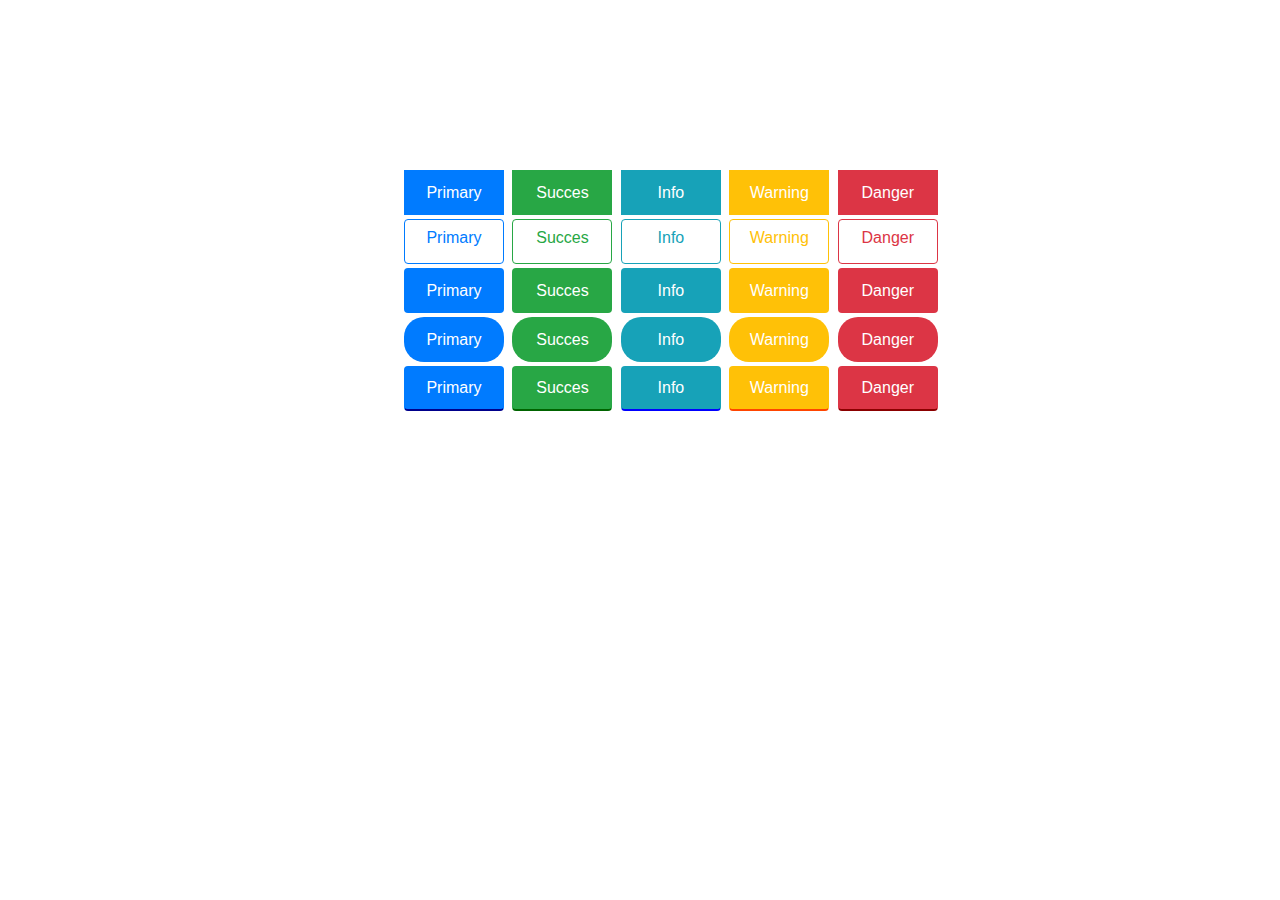
<file: index2.html>
<!DOCTYPE html>
<html lang="en">
<head>
    <meta charset="UTF-8">
    <title>Title</title>
    <link rel="stylesheet" href="css/bootstrap.css">
    <link rel="stylesheet" href="css/main2.css">
</head>
<body>

<div class="container">
    <div class="row my-1 row-left row-top">
        <div class="col-md-12 mx-auto">
            <button type="button" class="btn bg-primary ml-1 border-radius text-white">Primary</button>
            <button type="button" class="btn bg-success ml-1 border-radius text-white">Succes</button>
            <button type="button" class="btn bg-info ml-1 border-radius text-white">Info</button>
            <button type="button" class="btn bg-warning ml-1 border-radius text-white">Warning</button>
            <button type="button" class="btn bg-danger ml-1 border-radius text-white">Danger</button>
        </div>
    </div>
    <div class="row my-1 row-left">
        <div class="col-md-12">
            <a href="#" class="btn btn-outline-primary ml-1">Primary</a>
            <a href="#" class="btn btn-outline-success ml-1">Succes</a>
            <a href="#" class="btn btn-outline-info ml-1">Info</a>
            <a href="#" class="btn btn-outline-warning ml-1">Warning</a>
            <a href="#" class="btn btn-outline-danger ml-1">Danger</a>
        </div>
    </div>
    <div class="row my-1 row-left">
        <div class="col-md-12 mx-auto">
            <button type="button" class="btn bg-primary ml-1 text-white">Primary</button>
            <button type="button" class="btn bg-success ml-1 text-white">Succes</button>
            <button type="button" class="btn bg-info ml-1 text-white">Info</button>
            <button type="button" class="btn bg-warning ml-1 text-white">Warning</button>
            <button type="button" class="btn bg-danger ml-1 text-white">Danger</button>
        </div>
    </div>
    <div class="row my-1 row-left">
        <div class="col-md-12 mx-auto">
            <button type="button" class="btn bg-primary ml-1 text-white b-r">Primary</button>
            <button type="button" class="btn bg-success ml-1 text-white b-r">Succes</button>
            <button type="button" class="btn bg-info ml-1 text-white b-r">Info</button>
            <button type="button" class="btn bg-warning ml-1 text-white b-r">Warning</button>
            <button type="button" class="btn bg-danger ml-1 text-white b-r">Danger</button>
        </div>
    </div>
    <div class="row my-1 row-left">
        <div class="col-md-12 mx-auto">
            <button type="button" class="btn bg-primary ml-1 text-white b-r-primary">Primary</button>
            <button type="button" class="btn bg-success ml-1 text-white b-r-succes">Succes</button>
            <button type="button" class="btn bg-info ml-1 text-white b-r-info">Info</button>
            <button type="button" class="btn bg-warning ml-1 text-white b-r-warning">Warning</button>
            <button type="button" class="btn bg-danger ml-1 text-white b-r-danger">Danger</button>
        </div>
    </div>
</div>
<script src="js/jQuery.min.js"></script>
<script src="js/src/popover.js"></script>
<script src="js/bootstrap.js"></script>
</body>
</html>
</file>
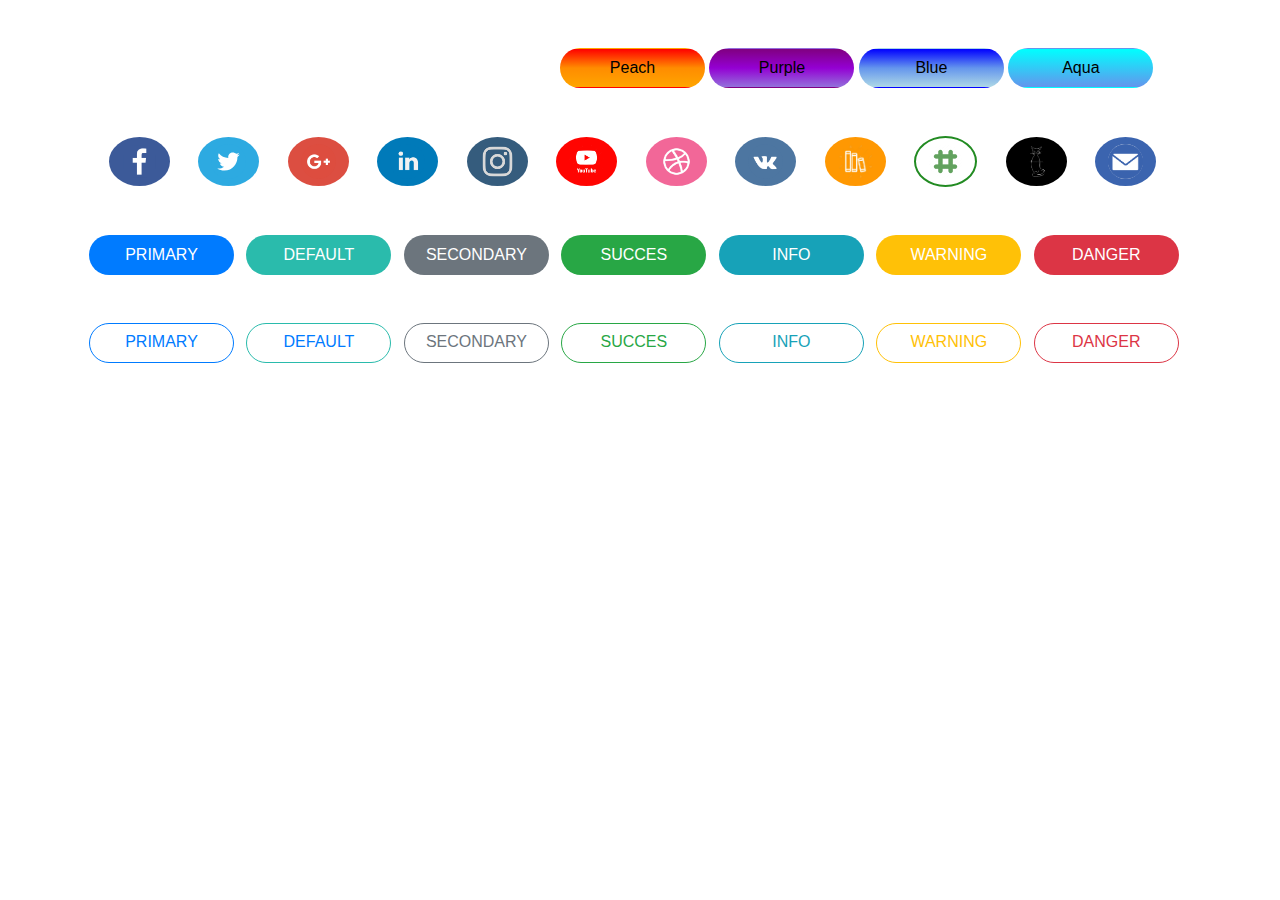
<file: index3.html>
<!DOCTYPE html>
<html lang="en">
<head>
    <meta charset="UTF-8">
    <title>Title</title>
    <link rel="stylesheet" href="css/bootstrap.css">
    <link rel="stylesheet" href="css/main3.css">
</head>
<body>
<div class="container">
    <div class="row my-5">
        <div class="col-md-5">
        </div>
        <div class="col-md-7 margin-left">
            <button type="button" class="btn text-center btn-radius btn-peach">Peach</button>
            <button type="button" class="btn text-center btn-radius btn-purple">Purple</button>
            <button type="button" class="btn text-center btn-radius btn-blue">Blue</button>
            <button type="button" class="btn text-center btn-radius btn-aqua">Aqua</button>
        </div>
    </div>
    <div class="row my-5">
        <div class="col-md-12">
            <button type="button" class="btn border-radius-circle face-color ml-4">
                <img src="rasmlar/facebook-icon.png" alt="facebook.png">
            </button>
            <button type="button" class="btn border-radius-circle twitter-bg-color ml-4">
                <img src="rasmlar/twitter.svg" alt="twitter.png">
            </button>
            <button type="button" class="btn border-radius-circle google-bg-color ml-4">
                <img src="rasmlar/g+.png" alt="google.png">
            </button>
            <button type="button" class="btn border-radius-circle in-bg-color ml-4">
                <img src="rasmlar/in.png" alt="in.png">
            </button>
            <button type="button" class="btn border-radius-circle instagram-bg-color ml-4">
                <img src="rasmlar/instagram.png" alt="google.png">
            </button>
            <button type="button" class="btn border-radius-circle youtube-bg-color ml-4">
                <img src="rasmlar/youtube.webp" alt="youtube.webp">
            </button>
            <button type="button" class="btn border-radius-circle basketball-bg-color ml-4">
                <img src="rasmlar/basketball.png" alt="basketball.png">
            </button>
            <button type="button" class="btn border-radius-circle vk-bg-color ml-4">
                <img src="rasmlar/vk.png" alt="vk.png">
            </button>
            <button type="button" class="btn border-radius-circle book-bg-color ml-4">
                <img src="rasmlar/book.webp" alt="book.webp">
            </button>
            <button type="button" class="btn border-radius-circle hashtag-bg-color border-green ml-4">
                <img src="rasmlar/hashtag.png" alt="hashtag.png">
            </button>
            <button type="button" class="btn border-radius-circle cat-bg-color ml-4">
                <img src="rasmlar/cat.png" alt="cat.png">
            </button>
            <button type="button" class="btn border-radius-circle xat-bg-color ml-4">
                <img src="rasmlar/xat.png" alt="cat.png">
            </button>
        </div>
    </div>
    <div class="row my-5">
        <div class="col-md-12">
            <button type="button" class="btn btn-radius mx-1 ml-1 text-white bg-primary text-center">PRIMARY</button>
            <button type="button" class="btn btn-radius mx-1 ml-1 text-white bg-default text-center">DEFAULT</button>
            <button type="button" class="btn btn-radius mx-1 ml-1 text-white bg-secondary text-center">SECONDARY</button>
            <button type="button" class="btn btn-radius mx-1 ml-1 text-white bg-success text-center">SUCCES</button>
            <button type="button" class="btn btn-radius mx-1 ml-1 text-white bg-info text-center">INFO</button>
            <button type="button" class="btn btn-radius mx-1 ml-1 text-white bg-warning text-center">WARNING</button>
            <button type="button" class="btn btn-radius mx-1 ml-1 text-white bg-danger text-center">DANGER</button>
        </div>
    </div>
    <div class="row my-5">
        <div class="col-md-12">
            <a href="#" class="btn btn-outline-primary ml-1 mx-1 text-center btn-radius">PRIMARY</a>
            <a href="#" class="btn btn-outline-default ml-1 mx-1 text-center btn-radius">DEFAULT</a>
            <a href="#" class="btn btn-outline-secondary ml-1 mx-1 text-center btn-radius">SECONDARY</a>
            <a href="#" class="btn btn-outline-success ml-1 mx-1 text-center btn-radius">SUCCES</a>
            <a href="#" class="btn btn-outline-info ml-1 mx-1 text-center btn-radius">INFO</a>
            <a href="#" class="btn btn-outline-warning ml-1 mx-1 text-center btn-radius">WARNING</a>
            <a href="#" class="btn btn-outline-danger ml-1 mx-1 text-center btn-radius">DANGER</a>
        </div>
    </div>
</div>





<script src="js/jQuery.min.js"></script>
<script src="js/src/popover.js"></script>
<script src="js/bootstrap.js"></script>
</body>
</html>
</file>
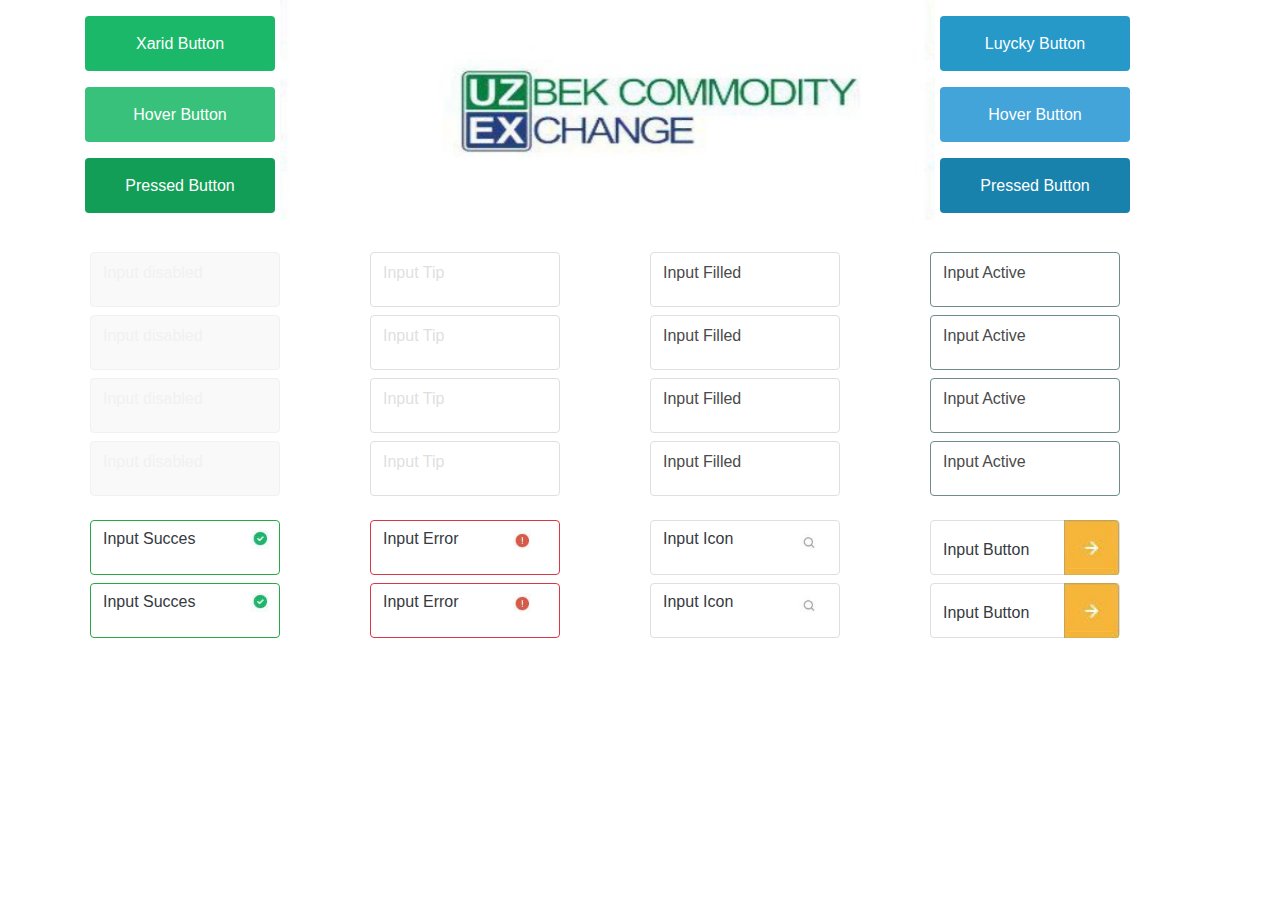
<file: index4.html>
<!DOCTYPE html>
<html lang="en">
<head>
    <meta charset="UTF-8">
    <title>Title</title>
    <link rel="stylesheet" href="css/bootstrap.css">
    <link rel="stylesheet" href="css/main4.css">
</head>
<body>
<div class="container">
    <div class="row">
        <div class="col-md-3">
            <button type="button" class="btn btn-inline mt-3 text-center text-white button1-bg-color" >Xarid Button</button>
            <button type="button" class="btn btn-inline mt-3 text-center text-white button2-bg-color" >Hover Button</button>
            <button type="button" class="btn btn-inline mt-3 text-center text-white button3-bg-color" >Pressed Button</button>
        </div>
        <div class="col-md-6">
            <img src="rasmlar/orta.png" alt="" class="uzbek-commodity">
        </div>
        <div class="col-md-3">
            <button type="button" class="btn btn-inline mt-3 text-center text-white button4-bg-color" >Luycky Button</button>
            <button type="button" class="btn btn-inline mt-3 text-center text-white button5-bg-color" >Hover Button</button>
            <button type="button" class="btn btn-inline mt-3 text-center text-white button6-bg-color" >Pressed Button</button>
        </div>
    </div>
    <div class="row my-4 margin-left">
        <div class="col-md-3">
            <div class="row mt-2">
                <a href="#" class="btn btn-outline-1 pt-2 text-left">Input disabled</a>
            </div>
            <div class="row mt-2">
                <a href="#" class="btn btn-outline-1 pt-2 text-left">Input disabled</a>
            </div>
            <div class="row mt-2">
                <a href="#" class="btn btn-outline-1 pt-2 text-left">Input disabled</a>
            </div>
            <div class="row mt-2">
                <a href="#" class="btn btn-outline-1 pt-2 text-left">Input disabled</a>
            </div>
        </div>
        <div class="col-md-3">
            <div class="row mt-2">
                <a href="#" class="btn btn-outline-2 pt-2 text-left">Input Tip</a>
            </div>
            <div class="row mt-2">
                <a href="#" class="btn btn-outline-2 pt-2 text-left">Input Tip</a>
            </div>
            <div class="row mt-2">
                <a href="#" class="btn btn-outline-2 pt-2 text-left">Input Tip</a>
            </div>
            <div class="row mt-2">
                <a href="#" class="btn btn-outline-2 pt-2 text-left">Input Tip</a>
            </div>
        </div>
        <div class="col-md-3">
            <div class="row mt-2">
                <a href="#" class="btn btn-outline-3 text-left pt-2">Input Filled</a>
            </div>
            <div class="row mt-2">
                <a href="#" class="btn btn-outline-3 text-left pt-2">Input Filled</a>
            </div>
            <div class="row mt-2">
                <a href="#" class="btn btn-outline-3 text-left pt-2">Input Filled</a>
            </div>
            <div class="row mt-2">
                <a href="#" class="btn btn-outline-3 text-left pt-2">Input Filled</a>
            </div>
        </div>
        <div class="col-md-3">
            <div class="row mt-2">
                <a href="#" class="btn btn-outline-4 pt-2 text-left">Input Active</a>
            </div>
            <div class="row mt-2">
                <a href="#" class="btn btn-outline-4 pt-2 text-left">Input Active</a>
            </div>
            <div class="row mt-2">
                <a href="#" class="btn btn-outline-4 pt-2 text-left">Input Active</a>
            </div>
            <div class="row mt-2">
                <a href="#" class="btn btn-outline-4 pt-2 text-left">Input Active</a>
            </div>
        </div>
    </div>
    <div class="row my-4 margin-left">
        <div class="col-md-3">
            <div class="row ">
                <a href="#" type="button" class="btn btn-outline-success text-left text-dark">Input Succes
                    <img src="rasmlar/pt.png" alt="" class="pt">
                </a>
            </div>
            <div class="row mt-2">
                <a href="#" type="button" class="btn btn-outline-success text-left text-dark">Input Succes
                    <img src="rasmlar/pt.png" alt="" class="pt">
                </a>
            </div>
        </div>
        <div class="col-md-3">
            <div class="row">
                <a href="#" type="button" class="btn btn-outline-danger text-left text-dark">Input Error
                    <img src="rasmlar/undov.png" alt="" class="pt">
                </a>
            </div>
            <div class="row mt-2">
                <a href="#" type="button" class="btn btn-outline-danger text-left text-dark">Input Error
                    <img src="rasmlar/undov.png" alt="" class="pt">
                </a>
            </div>
        </div>
        <div class="col-md-3">
            <div class="row">
                <a href="#" type="button" class="btn btn-outline-3 text-left text-dark">Input Icon
                    <img src="rasmlar/search.png" alt="" class="pr"></a>
            </div>
            <div class="row mt-2">
                <a href="#" type="button" class="btn btn-outline-3 text-left text-dark">Input Icon
                    <img src="rasmlar/search.png" alt="" class="pr"></a>
            </div>
        </div>
        <div class="col-md-3">
            <div class="row">
                <a href="#" type="button" class="btn btn-outline-3 text-left text-dark">Input Button
                    <img src="rasmlar/chap.png" alt="" class="chap">
                </a>
            </div>
            <div class="row mt-2">
                <a href="#" type="button" class="btn btn-outline-3 text-left text-dark">Input Button
                    <img src="rasmlar/chap.png" alt="" class="chap">
                </a>
            </div>
        </div>
    </div>
</div>
<script src="js/jQuery.min.js"></script>
<script src="js/src/popover.js"></script>
<script src="js/bootstrap.js"></script>
</body>
</html>
</file>
<file: css/main2.css>
.border-radius{
    border-radius: 0;
}
.b-r{
    border-radius: 20px;
}
button{
    width: 100px !important;
    height: 45px !important;
}
a{
    width: 100px !important;
    height: 45px !important;
}
.b-r-primary{
    border-bottom: 2px solid darkblue !important;
}
.b-r-succes{
    border-bottom: 2px solid darkgreen !important;
}
.b-r-info{
    border-bottom: 2px solid blue !important;
}
.b-r-warning{
    border-bottom: 2px solid orangered !important;
}
.b-r-danger{
    border-bottom: 2px solid darkred !important;
}
.row-left{
    margin-left: 300px;
}
.row-top{
    margin-top: 170px !important;
}
</file>
<file: css/main3.css>
.btn-radius{
    border-radius: 50px;
}
.btn-peach{
    background: linear-gradient(red,darkorange,orange);
}
.btn-purple{
    background: linear-gradient(purple,darkviolet,mediumpurple);
}
.btn-blue{
    background: linear-gradient(blue,cornflowerblue,lightblue)
}
.btn-aqua{
    background: linear-gradient(aqua,cornflowerblue);
}
.border-radius-circle{
    border-radius: 50% !important;
}
img{
    width: 35px;
    height: 35px;
    border-radius: 50%;
}
.face-color{
    background-color: #3C5A99;
}
.twitter-bg-color{
    background-color: #2DAAE1;
}
.google-bg-color{
    background-color: #DC4E41;
}
.in-bg-color{
    background-color: #007AB9;
}
.instagram-bg-color{
    background-color: #355C7D;
}
.youtube-bg-color{
    background-color: #FF0401;
}
.basketball-bg-color{
    background-color: #F26798;
}
.vk-bg-color{
    background-color: #4D76A1;
}
.book-bg-color{
    background-color: #FF9802;
}
.hashtag-bg-color{
    background-color: white;
}
.border-green{
    border: 2px solid forestgreen;
}
.cat-bg-color{
    background-color: #000000;
}
.xat-bg-color{
    background-color: #3B64AF;
}
.margin-left{
    margin: 0;
}
.bg-default{
    background-color: #2ABBAC;
}
.text-center{
    width: 145px;
    height: 40px;
}
.btn-outline-default{
    border: 1px solid #2ABBAC;
}
.btn-outline-default:hover{
    background-color: #2ABBAC;
}
a:hover{
    color: white;
}
</file>
<file: css/main4.css>
.btn-inline{
    display: block;
}
button{
    width: 190px !important;
    height: 55px;
}
a{
    width: 190px !important;
    height: 55px;
}
.button1-bg-color{
    background-color: #1BB869;
}
.button2-bg-color{
    background-color: #38C17B;
}
.button3-bg-color{
    background-color: #129E56;
}
.button4-bg-color{
    background-color: #2699C8;
}
.button5-bg-color{
    background-color: #42A4D8;
}
.button6-bg-color{
    background-color: #1882AC;
}
.uzbek-commodity{
    width: 655px;
    height: 220px;
    margin-left: -90px;
}
.margin-left{
    margin-left: 5px;
}
.btn-outline-1{
    border: 1px solid #F1F1F1;
    color: #F1F1F1;
    background-color: #F9F9F9;
}
.btn-outline-2{
    border: 1px solid #DFDFDF;
    color: #DFDFDF;
    background-color: white;
}
.btn-outline-3{
    border: 1px solid #DFDFDF;
    color: #4A4A4A;
    background-color: white;
}
.btn-outline-4{
    border: 1px solid #6E8C8A;
    color: #4A4A4A;
    background-color: white;
}
.pt{
    margin-left: 50px;
}
.pr{
    margin-left: 60px;
    margin-top: 5px;
}
.chap{
    width: 55px;
    height: 55px;
    margin-top: -7.5px;
    margin-left: 30px;
}
</file>
